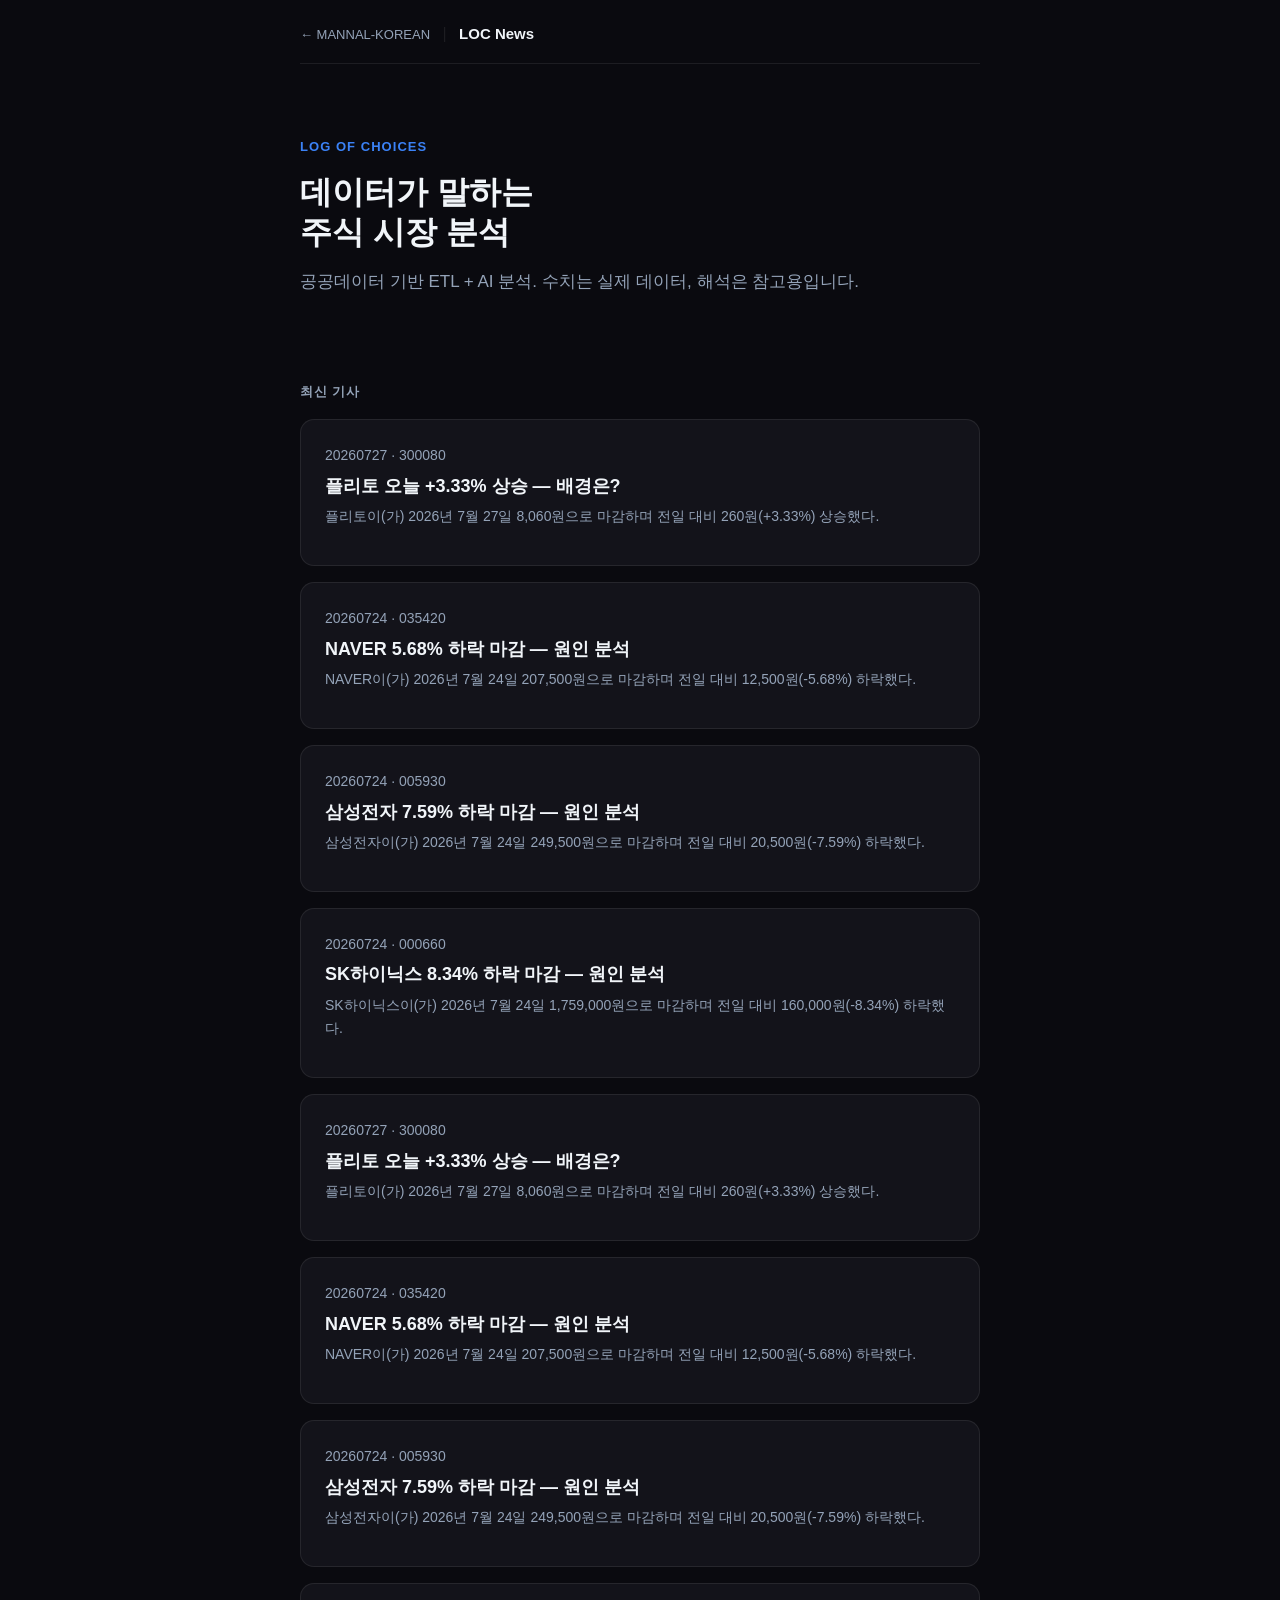
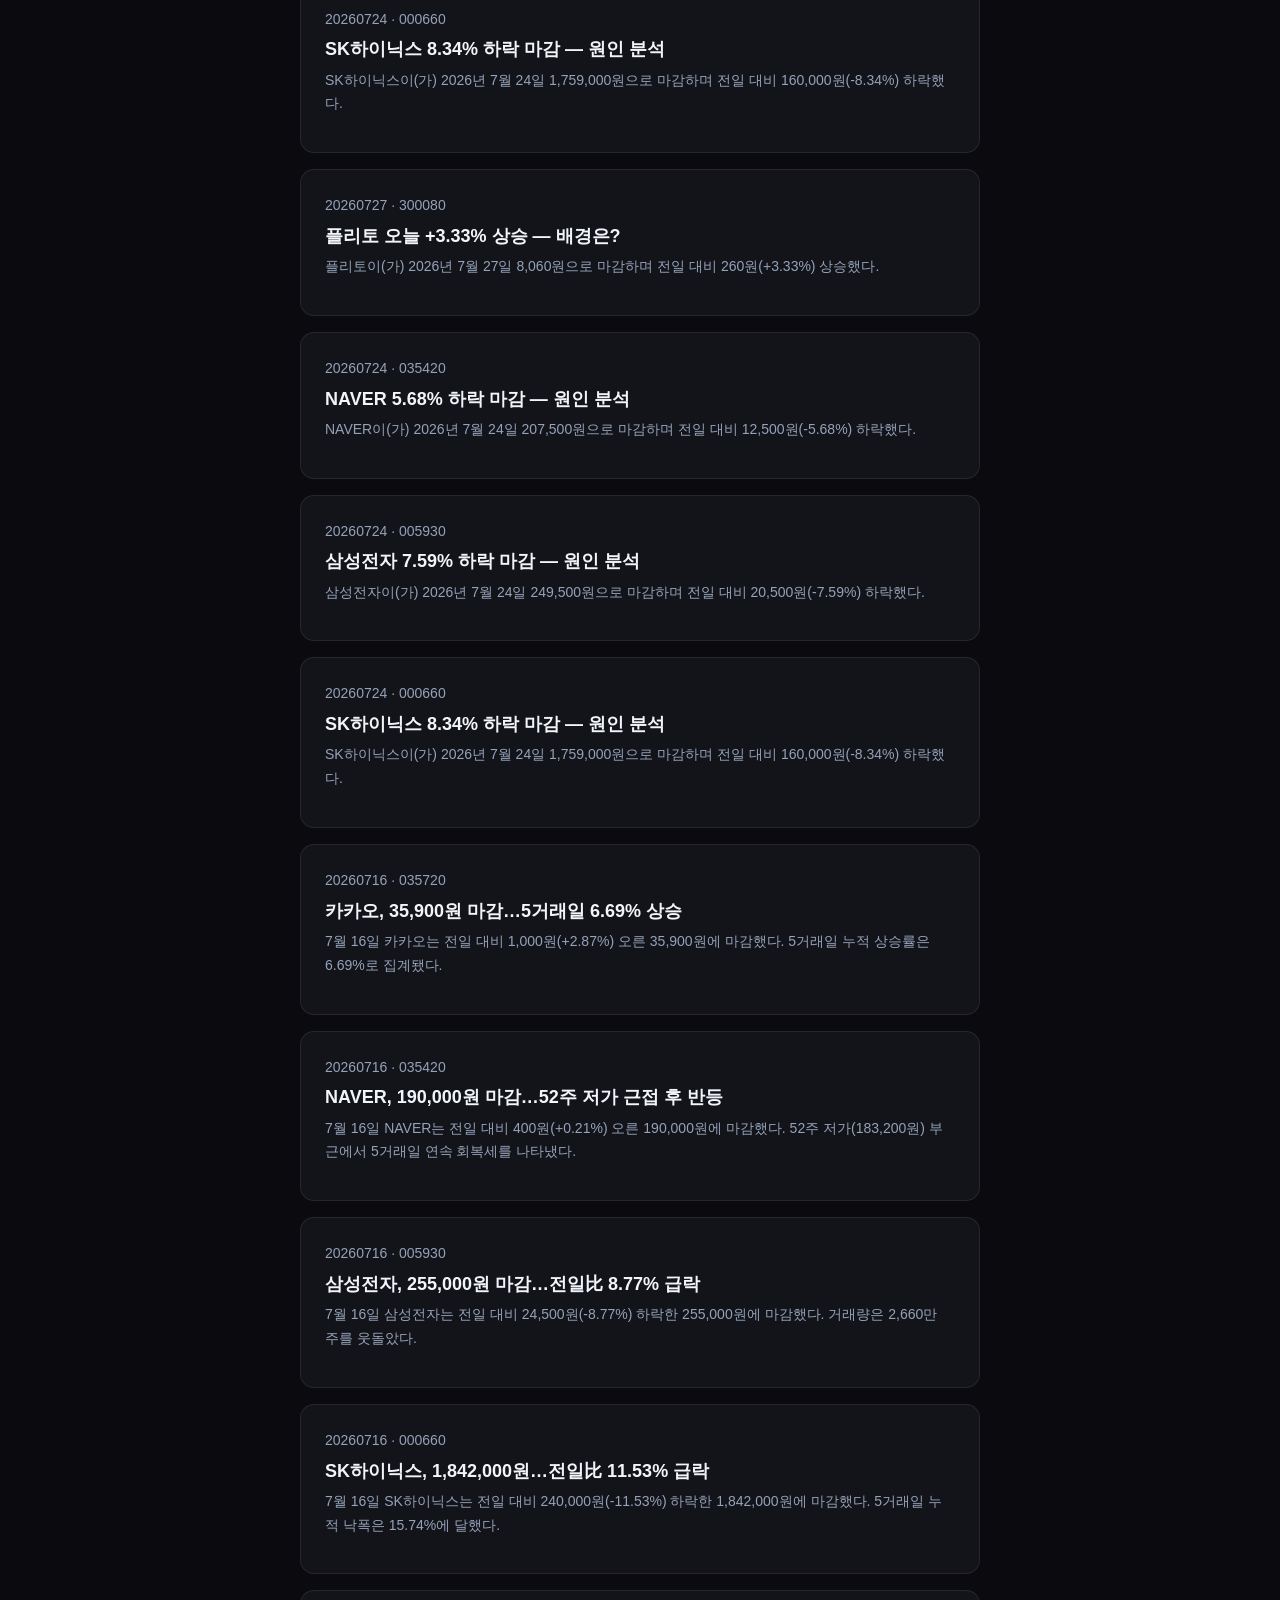
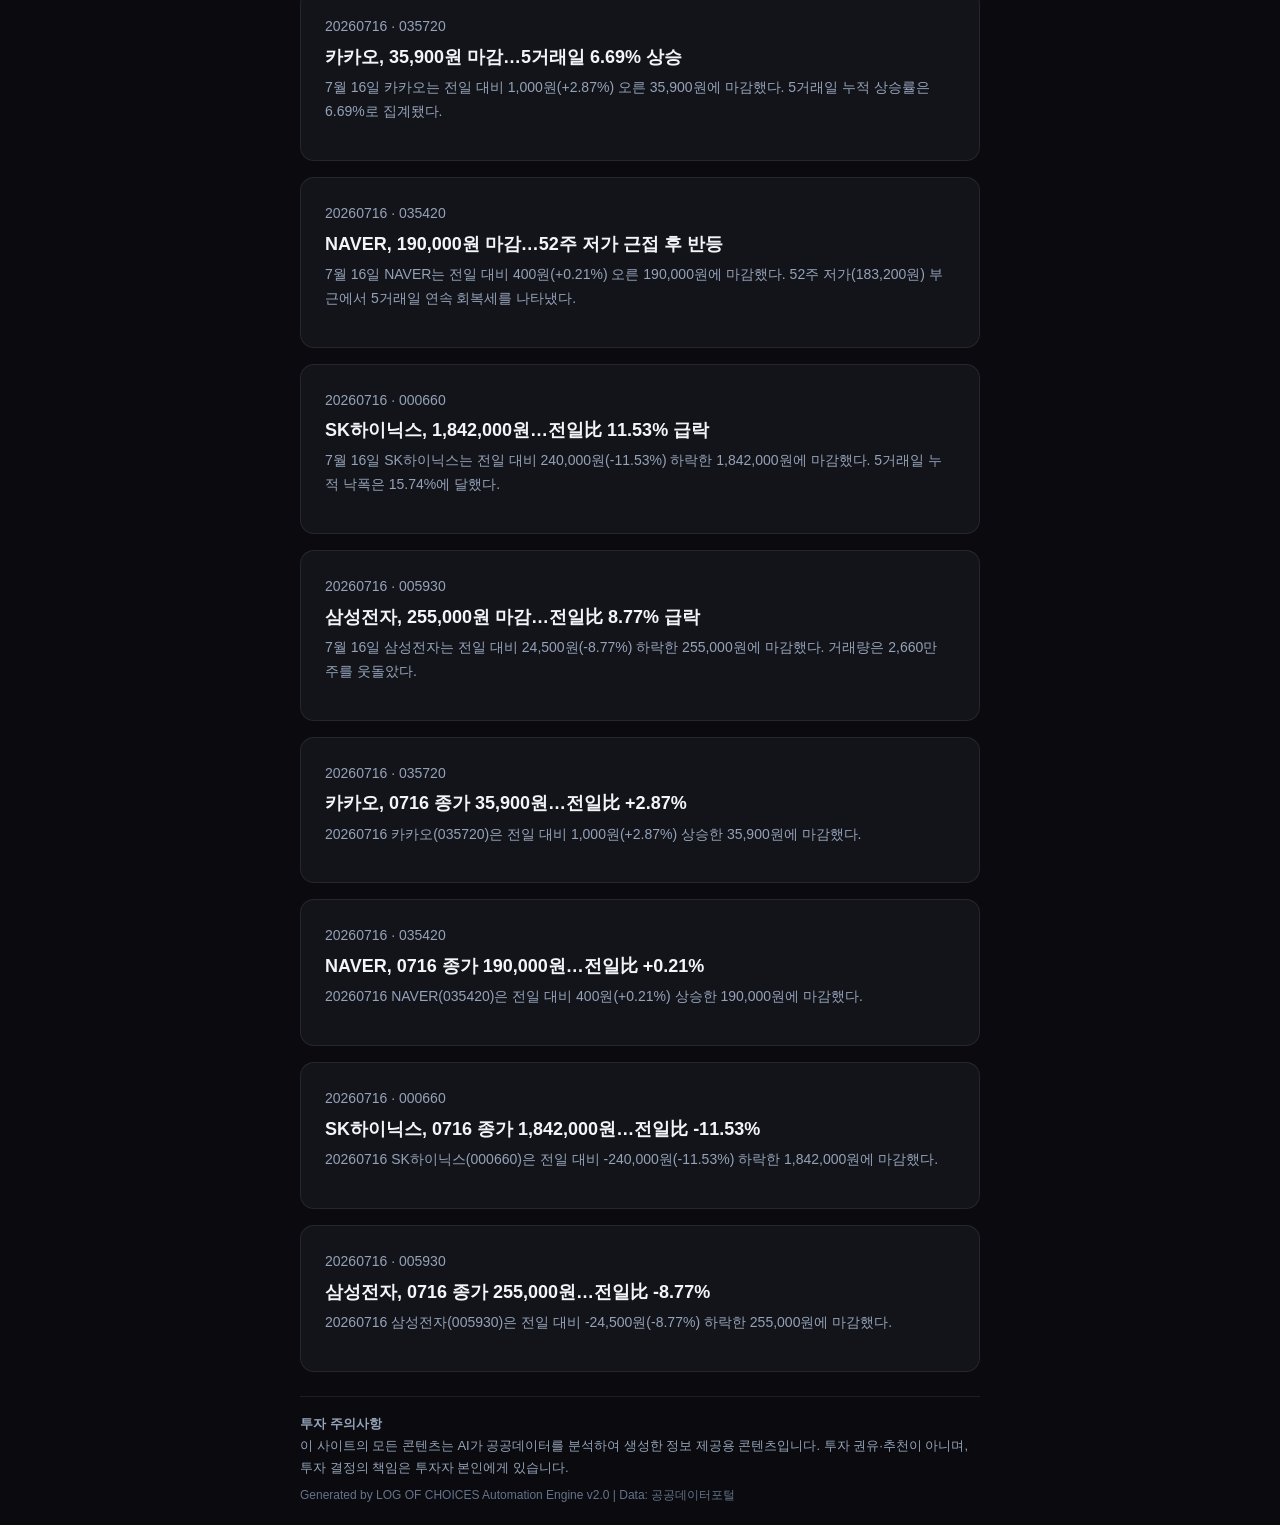
<file: index.html>
<!DOCTYPE html>
<html lang="ko">
<head>
<meta charset="UTF-8">
<meta name="viewport" content="width=device-width, initial-scale=1.0">
<title>LOC News — 데이터 기반 주식 분석</title>
<link rel="stylesheet" href="assets/style.css">
<style>
  .hero { padding: 48px 0 32px; }
  .hero .eyebrow { color: var(--accent); font-size: 13px; font-weight: 700; letter-spacing: .08em; text-transform: uppercase; margin-bottom: 14px; }
  .hero h1 { font-size: 32px; line-height: 1.25; margin-bottom: 16px; }
  .hero p { font-size: 17px; color: var(--sub); max-width: 560px; }
  .section-title { font-size: 13px; font-weight: 700; letter-spacing: .06em; text-transform: uppercase; color: var(--sub); margin: 40px 0 16px; }
</style>
</head>
<body>
<header>
  <a href="https://mannalkorean.com" style="color:var(--sub);font-size:13px;">← MANNAL-KOREAN</a>
  <span style="color:var(--border);margin:0 8px;">|</span>
  <strong style="font-size:15px;">LOC News</strong>
</header>
<div class="hero">
  <div class="eyebrow">LOG OF CHOICES</div>
  <h1>데이터가 말하는<br>주식 시장 분석</h1>
  <p>공공데이터 기반 ETL + AI 분석. 수치는 실제 데이터, 해석은 참고용입니다.</p>
</div>
<div class="section-title">최신 기사</div>
<a class="article-card" href="articles/20260727_300080.html"><div class="sub" style="margin-bottom:6px;">20260727 · 300080</div><h2>플리토 오늘 +3.33% 상승 — 배경은?</h2><p class="sub" style="margin-top:6px;">플리토이(가) 2026년 7월 27일 8,060원으로 마감하며 전일 대비 260원(+3.33%) 상승했다.</p></a>
<a class="article-card" href="articles/20260724_035420.html"><div class="sub" style="margin-bottom:6px;">20260724 · 035420</div><h2>NAVER 5.68% 하락 마감 — 원인 분석</h2><p class="sub" style="margin-top:6px;">NAVER이(가) 2026년 7월 24일 207,500원으로 마감하며 전일 대비 12,500원(-5.68%) 하락했다.</p></a>
<a class="article-card" href="articles/20260724_005930.html"><div class="sub" style="margin-bottom:6px;">20260724 · 005930</div><h2>삼성전자 7.59% 하락 마감 — 원인 분석</h2><p class="sub" style="margin-top:6px;">삼성전자이(가) 2026년 7월 24일 249,500원으로 마감하며 전일 대비 20,500원(-7.59%) 하락했다.</p></a>
<a class="article-card" href="articles/20260724_000660.html"><div class="sub" style="margin-bottom:6px;">20260724 · 000660</div><h2>SK하이닉스 8.34% 하락 마감 — 원인 분석</h2><p class="sub" style="margin-top:6px;">SK하이닉스이(가) 2026년 7월 24일 1,759,000원으로 마감하며 전일 대비 160,000원(-8.34%) 하락했다.</p></a>
<a class="article-card" href="articles/20260727_300080.html"><div class="sub" style="margin-bottom:6px;">20260727 · 300080</div><h2>플리토 오늘 +3.33% 상승 — 배경은?</h2><p class="sub" style="margin-top:6px;">플리토이(가) 2026년 7월 27일 8,060원으로 마감하며 전일 대비 260원(+3.33%) 상승했다.</p></a>
<a class="article-card" href="articles/20260724_035420.html"><div class="sub" style="margin-bottom:6px;">20260724 · 035420</div><h2>NAVER 5.68% 하락 마감 — 원인 분석</h2><p class="sub" style="margin-top:6px;">NAVER이(가) 2026년 7월 24일 207,500원으로 마감하며 전일 대비 12,500원(-5.68%) 하락했다.</p></a>
<a class="article-card" href="articles/20260724_005930.html"><div class="sub" style="margin-bottom:6px;">20260724 · 005930</div><h2>삼성전자 7.59% 하락 마감 — 원인 분석</h2><p class="sub" style="margin-top:6px;">삼성전자이(가) 2026년 7월 24일 249,500원으로 마감하며 전일 대비 20,500원(-7.59%) 하락했다.</p></a>
<a class="article-card" href="articles/20260724_000660.html"><div class="sub" style="margin-bottom:6px;">20260724 · 000660</div><h2>SK하이닉스 8.34% 하락 마감 — 원인 분석</h2><p class="sub" style="margin-top:6px;">SK하이닉스이(가) 2026년 7월 24일 1,759,000원으로 마감하며 전일 대비 160,000원(-8.34%) 하락했다.</p></a>
<a class="article-card" href="articles/20260727_300080.html"><div class="sub" style="margin-bottom:6px;">20260727 · 300080</div><h2>플리토 오늘 +3.33% 상승 — 배경은?</h2><p class="sub" style="margin-top:6px;">플리토이(가) 2026년 7월 27일 8,060원으로 마감하며 전일 대비 260원(+3.33%) 상승했다.</p></a>
<a class="article-card" href="articles/20260724_035420.html"><div class="sub" style="margin-bottom:6px;">20260724 · 035420</div><h2>NAVER 5.68% 하락 마감 — 원인 분석</h2><p class="sub" style="margin-top:6px;">NAVER이(가) 2026년 7월 24일 207,500원으로 마감하며 전일 대비 12,500원(-5.68%) 하락했다.</p></a>
<a class="article-card" href="articles/20260724_005930.html"><div class="sub" style="margin-bottom:6px;">20260724 · 005930</div><h2>삼성전자 7.59% 하락 마감 — 원인 분석</h2><p class="sub" style="margin-top:6px;">삼성전자이(가) 2026년 7월 24일 249,500원으로 마감하며 전일 대비 20,500원(-7.59%) 하락했다.</p></a>
<a class="article-card" href="articles/20260724_000660.html"><div class="sub" style="margin-bottom:6px;">20260724 · 000660</div><h2>SK하이닉스 8.34% 하락 마감 — 원인 분석</h2><p class="sub" style="margin-top:6px;">SK하이닉스이(가) 2026년 7월 24일 1,759,000원으로 마감하며 전일 대비 160,000원(-8.34%) 하락했다.</p></a>
<a class="article-card" href="articles/20260716_035720.html"><div class="sub" style="margin-bottom:6px;">20260716 · 035720</div><h2>카카오, 35,900원 마감…5거래일 6.69% 상승</h2><p class="sub" style="margin-top:6px;">7월 16일 카카오는 전일 대비 1,000원(+2.87%) 오른 35,900원에 마감했다. 5거래일 누적 상승률은 6.69%로 집계됐다.</p></a>
<a class="article-card" href="articles/20260716_035420.html"><div class="sub" style="margin-bottom:6px;">20260716 · 035420</div><h2>NAVER, 190,000원 마감…52주 저가 근접 후 반등</h2><p class="sub" style="margin-top:6px;">7월 16일 NAVER는 전일 대비 400원(+0.21%) 오른 190,000원에 마감했다. 52주 저가(183,200원) 부근에서 5거래일 연속 회복세를 나타냈다.</p></a>
<a class="article-card" href="articles/20260716_005930.html"><div class="sub" style="margin-bottom:6px;">20260716 · 005930</div><h2>삼성전자, 255,000원 마감…전일比 8.77% 급락</h2><p class="sub" style="margin-top:6px;">7월 16일 삼성전자는 전일 대비 24,500원(-8.77%) 하락한 255,000원에 마감했다. 거래량은 2,660만 주를 웃돌았다.</p></a>
<a class="article-card" href="articles/20260716_000660.html"><div class="sub" style="margin-bottom:6px;">20260716 · 000660</div><h2>SK하이닉스, 1,842,000원…전일比 11.53% 급락</h2><p class="sub" style="margin-top:6px;">7월 16일 SK하이닉스는 전일 대비 240,000원(-11.53%) 하락한 1,842,000원에 마감했다. 5거래일 누적 낙폭은 15.74%에 달했다.</p></a>
<a class="article-card" href="articles/20260716_035720.html"><div class="sub" style="margin-bottom:6px;">20260716 · 035720</div><h2>카카오, 35,900원 마감…5거래일 6.69% 상승</h2><p class="sub" style="margin-top:6px;">7월 16일 카카오는 전일 대비 1,000원(+2.87%) 오른 35,900원에 마감했다. 5거래일 누적 상승률은 6.69%로 집계됐다.</p></a>
<a class="article-card" href="articles/20260716_035420.html"><div class="sub" style="margin-bottom:6px;">20260716 · 035420</div><h2>NAVER, 190,000원 마감…52주 저가 근접 후 반등</h2><p class="sub" style="margin-top:6px;">7월 16일 NAVER는 전일 대비 400원(+0.21%) 오른 190,000원에 마감했다. 52주 저가(183,200원) 부근에서 5거래일 연속 회복세를 나타냈다.</p></a>
<a class="article-card" href="articles/20260716_000660.html"><div class="sub" style="margin-bottom:6px;">20260716 · 000660</div><h2>SK하이닉스, 1,842,000원…전일比 11.53% 급락</h2><p class="sub" style="margin-top:6px;">7월 16일 SK하이닉스는 전일 대비 240,000원(-11.53%) 하락한 1,842,000원에 마감했다. 5거래일 누적 낙폭은 15.74%에 달했다.</p></a>
<a class="article-card" href="articles/20260716_005930.html"><div class="sub" style="margin-bottom:6px;">20260716 · 005930</div><h2>삼성전자, 255,000원 마감…전일比 8.77% 급락</h2><p class="sub" style="margin-top:6px;">7월 16일 삼성전자는 전일 대비 24,500원(-8.77%) 하락한 255,000원에 마감했다. 거래량은 2,660만 주를 웃돌았다.</p></a>
<a class="article-card" href="articles/20260716_035720.html"><div class="sub" style="margin-bottom:6px;">20260716 · 035720</div><h2>카카오, 0716 종가 35,900원…전일比 +2.87%</h2><p class="sub" style="margin-top:6px;">20260716 카카오(035720)은 전일 대비 1,000원(+2.87%) 상승한 35,900원에 마감했다.</p></a>
<a class="article-card" href="articles/20260716_035420.html"><div class="sub" style="margin-bottom:6px;">20260716 · 035420</div><h2>NAVER, 0716 종가 190,000원…전일比 +0.21%</h2><p class="sub" style="margin-top:6px;">20260716 NAVER(035420)은 전일 대비 400원(+0.21%) 상승한 190,000원에 마감했다.</p></a>
<a class="article-card" href="articles/20260716_000660.html"><div class="sub" style="margin-bottom:6px;">20260716 · 000660</div><h2>SK하이닉스, 0716 종가 1,842,000원…전일比 -11.53%</h2><p class="sub" style="margin-top:6px;">20260716 SK하이닉스(000660)은 전일 대비 -240,000원(-11.53%) 하락한 1,842,000원에 마감했다.</p></a>
<a class="article-card" href="articles/20260716_005930.html"><div class="sub" style="margin-bottom:6px;">20260716 · 005930</div><h2>삼성전자, 0716 종가 255,000원…전일比 -8.77%</h2><p class="sub" style="margin-top:6px;">20260716 삼성전자(005930)은 전일 대비 -24,500원(-8.77%) 하락한 255,000원에 마감했다.</p></a>

<div class="disclaimer">
  <strong>투자 주의사항</strong><br>
  이 사이트의 모든 콘텐츠는 AI가 공공데이터를 분석하여 생성한 정보 제공용 콘텐츠입니다.
  투자 권유·추천이 아니며, 투자 결정의 책임은 투자자 본인에게 있습니다.
  <div class="ai-notice">Generated by LOG OF CHOICES Automation Engine v2.0 | Data: 공공데이터포털</div>
</div>
</body>
</html>
</file>
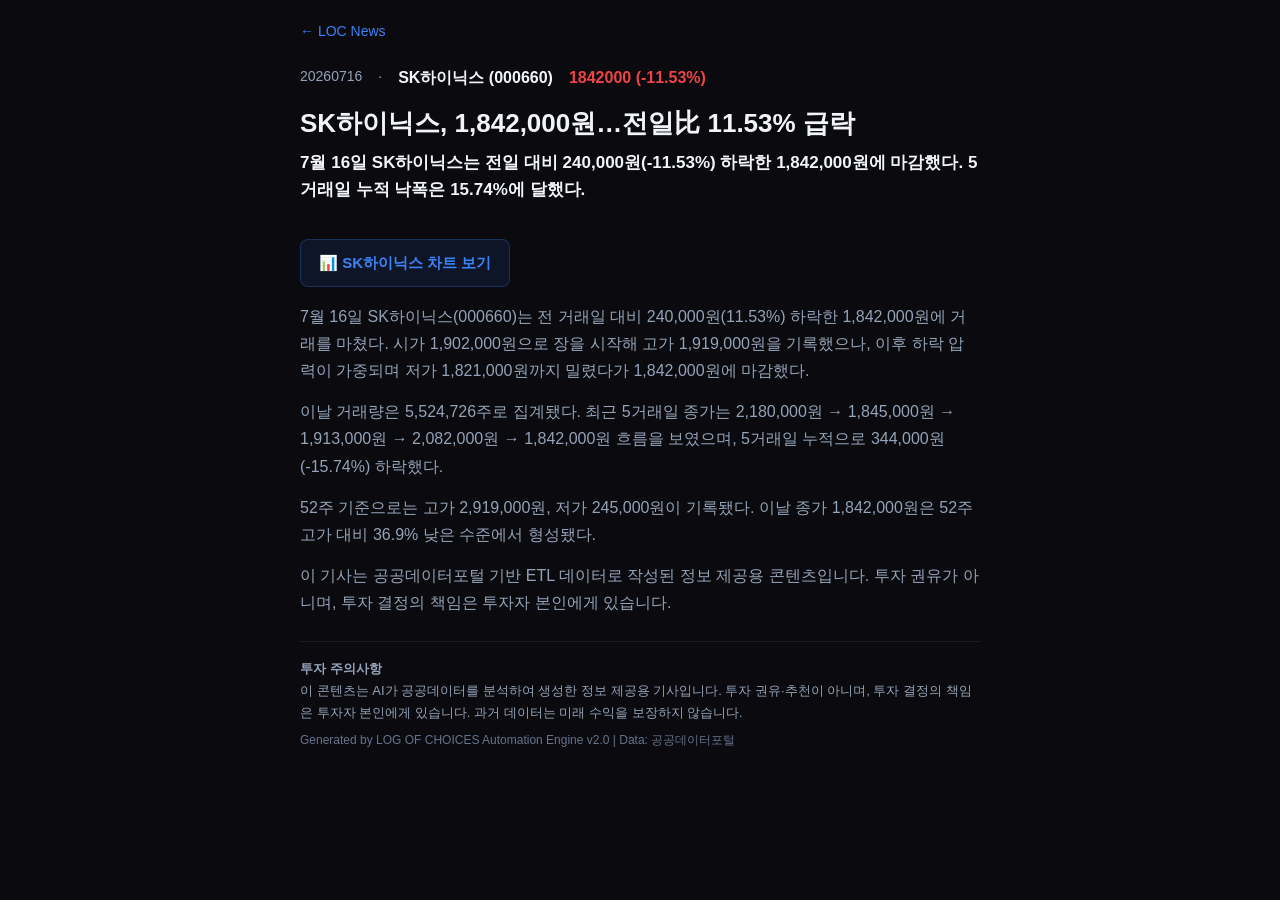
<file: articles/20260716_000660.html>
<!DOCTYPE html>
<html lang="ko">
<head>
<meta charset="UTF-8">
<meta name="viewport" content="width=device-width, initial-scale=1.0">
<title>SK하이닉스, 1,842,000원…전일比 11.53% 급락 — LOC News</title>
<link rel="stylesheet" href="../assets/style.css">
</head>
<body>
<div class="nav"><a href="../index.html">← LOC News</a></div>

<div class="meta-bar">
  <span class="sub">20260716</span>
  <span class="sub">·</span>
  <strong>SK하이닉스 (000660)</strong>
  <span class="down">1842000 (-11.53%)</span>
</div>

<h1>SK하이닉스, 1,842,000원…전일比 11.53% 급락</h1>
<p class="summary">7월 16일 SK하이닉스는 전일 대비 240,000원(-11.53%) 하락한 1,842,000원에 마감했다. 5거래일 누적 낙폭은 15.74%에 달했다.</p>

<a class="chart-link" href="https://mannalkorean.com/chart_viewer_A.html" target="_blank">
  📊 SK하이닉스 차트 보기
</a>

<div class="body-text">
  <p>7월 16일 SK하이닉스(000660)는 전 거래일 대비 240,000원(11.53%) 하락한 1,842,000원에 거래를 마쳤다. 시가 1,902,000원으로 장을 시작해 고가 1,919,000원을 기록했으나, 이후 하락 압력이 가중되며 저가 1,821,000원까지 밀렸다가 1,842,000원에 마감했다.</p>
  <p>이날 거래량은 5,524,726주로 집계됐다. 최근 5거래일 종가는 2,180,000원 → 1,845,000원 → 1,913,000원 → 2,082,000원 → 1,842,000원 흐름을 보였으며, 5거래일 누적으로 344,000원(-15.74%) 하락했다.</p>
  <p>52주 기준으로는 고가 2,919,000원, 저가 245,000원이 기록됐다. 이날 종가 1,842,000원은 52주 고가 대비 36.9% 낮은 수준에서 형성됐다.</p>
  <p>이 기사는 공공데이터포털 기반 ETL 데이터로 작성된 정보 제공용 콘텐츠입니다. 투자 권유가 아니며, 투자 결정의 책임은 투자자 본인에게 있습니다.</p>
</div>

<div class="disclaimer">
  <strong>투자 주의사항</strong><br>
  이 콘텐츠는 AI가 공공데이터를 분석하여 생성한 정보 제공용 기사입니다. 투자 권유·추천이 아니며, 투자 결정의 책임은 투자자 본인에게 있습니다. 과거 데이터는 미래 수익을 보장하지 않습니다.
  <div class="ai-notice">Generated by LOG OF CHOICES Automation Engine v2.0 | Data: 공공데이터포털</div>
</div>
</body>
</html>
</file>
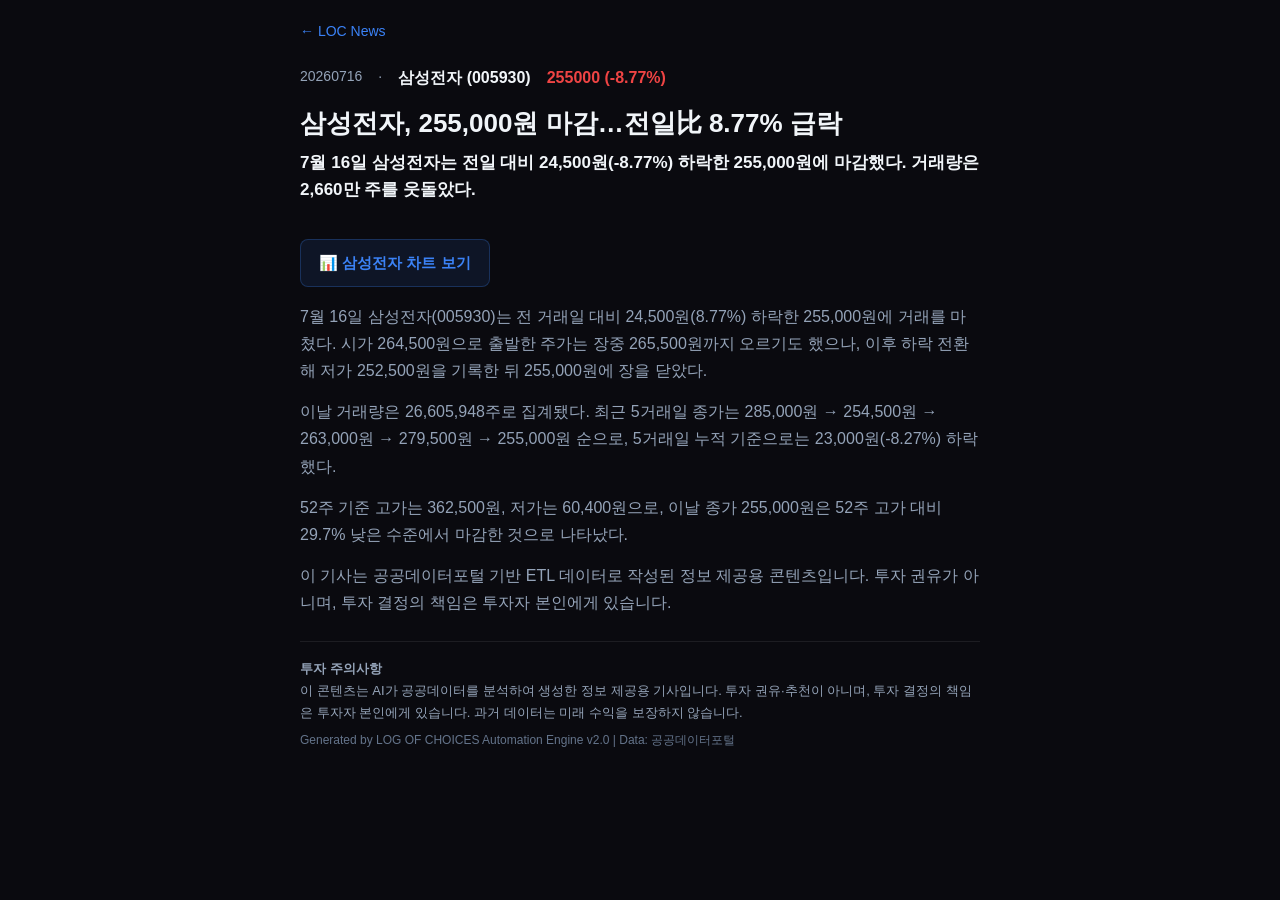
<file: articles/20260716_005930.html>
<!DOCTYPE html>
<html lang="ko">
<head>
<meta charset="UTF-8">
<meta name="viewport" content="width=device-width, initial-scale=1.0">
<title>삼성전자, 255,000원 마감…전일比 8.77% 급락 — LOC News</title>
<link rel="stylesheet" href="../assets/style.css">
</head>
<body>
<div class="nav"><a href="../index.html">← LOC News</a></div>

<div class="meta-bar">
  <span class="sub">20260716</span>
  <span class="sub">·</span>
  <strong>삼성전자 (005930)</strong>
  <span class="down">255000 (-8.77%)</span>
</div>

<h1>삼성전자, 255,000원 마감…전일比 8.77% 급락</h1>
<p class="summary">7월 16일 삼성전자는 전일 대비 24,500원(-8.77%) 하락한 255,000원에 마감했다. 거래량은 2,660만 주를 웃돌았다.</p>

<a class="chart-link" href="https://mannalkorean.com/chart_viewer_A.html" target="_blank">
  📊 삼성전자 차트 보기
</a>

<div class="body-text">
  <p>7월 16일 삼성전자(005930)는 전 거래일 대비 24,500원(8.77%) 하락한 255,000원에 거래를 마쳤다. 시가 264,500원으로 출발한 주가는 장중 265,500원까지 오르기도 했으나, 이후 하락 전환해 저가 252,500원을 기록한 뒤 255,000원에 장을 닫았다.</p>
  <p>이날 거래량은 26,605,948주로 집계됐다. 최근 5거래일 종가는 285,000원 → 254,500원 → 263,000원 → 279,500원 → 255,000원 순으로, 5거래일 누적 기준으로는 23,000원(-8.27%) 하락했다.</p>
  <p>52주 기준 고가는 362,500원, 저가는 60,400원으로, 이날 종가 255,000원은 52주 고가 대비 29.7% 낮은 수준에서 마감한 것으로 나타났다.</p>
  <p>이 기사는 공공데이터포털 기반 ETL 데이터로 작성된 정보 제공용 콘텐츠입니다. 투자 권유가 아니며, 투자 결정의 책임은 투자자 본인에게 있습니다.</p>
</div>

<div class="disclaimer">
  <strong>투자 주의사항</strong><br>
  이 콘텐츠는 AI가 공공데이터를 분석하여 생성한 정보 제공용 기사입니다. 투자 권유·추천이 아니며, 투자 결정의 책임은 투자자 본인에게 있습니다. 과거 데이터는 미래 수익을 보장하지 않습니다.
  <div class="ai-notice">Generated by LOG OF CHOICES Automation Engine v2.0 | Data: 공공데이터포털</div>
</div>
</body>
</html>
</file>
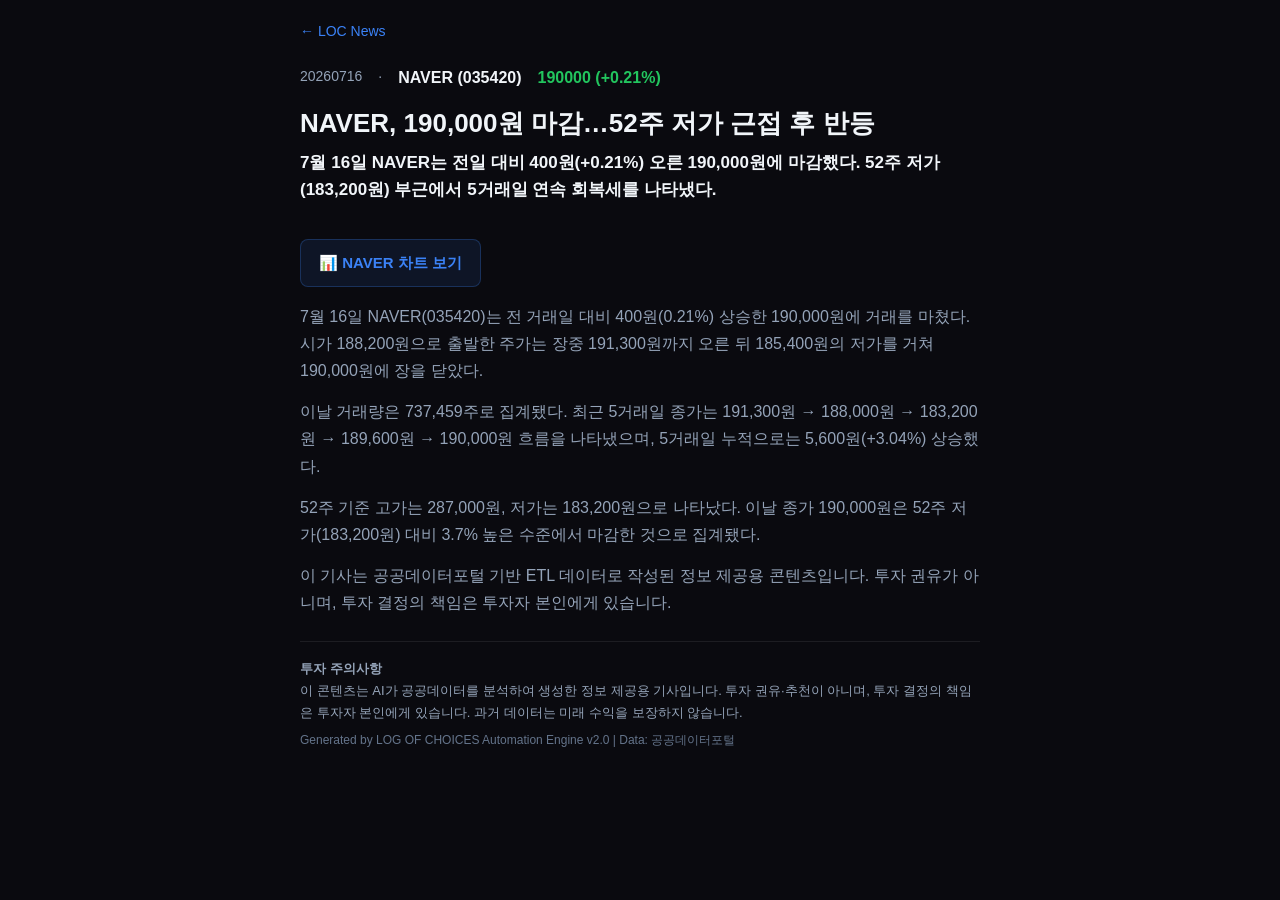
<file: articles/20260716_035420.html>
<!DOCTYPE html>
<html lang="ko">
<head>
<meta charset="UTF-8">
<meta name="viewport" content="width=device-width, initial-scale=1.0">
<title>NAVER, 190,000원 마감…52주 저가 근접 후 반등 — LOC News</title>
<link rel="stylesheet" href="../assets/style.css">
</head>
<body>
<div class="nav"><a href="../index.html">← LOC News</a></div>

<div class="meta-bar">
  <span class="sub">20260716</span>
  <span class="sub">·</span>
  <strong>NAVER (035420)</strong>
  <span class="up">190000 (+0.21%)</span>
</div>

<h1>NAVER, 190,000원 마감…52주 저가 근접 후 반등</h1>
<p class="summary">7월 16일 NAVER는 전일 대비 400원(+0.21%) 오른 190,000원에 마감했다. 52주 저가(183,200원) 부근에서 5거래일 연속 회복세를 나타냈다.</p>

<a class="chart-link" href="https://mannalkorean.com/chart_viewer_A.html" target="_blank">
  📊 NAVER 차트 보기
</a>

<div class="body-text">
  <p>7월 16일 NAVER(035420)는 전 거래일 대비 400원(0.21%) 상승한 190,000원에 거래를 마쳤다. 시가 188,200원으로 출발한 주가는 장중 191,300원까지 오른 뒤 185,400원의 저가를 거쳐 190,000원에 장을 닫았다.</p>
  <p>이날 거래량은 737,459주로 집계됐다. 최근 5거래일 종가는 191,300원 → 188,000원 → 183,200원 → 189,600원 → 190,000원 흐름을 나타냈으며, 5거래일 누적으로는 5,600원(+3.04%) 상승했다.</p>
  <p>52주 기준 고가는 287,000원, 저가는 183,200원으로 나타났다. 이날 종가 190,000원은 52주 저가(183,200원) 대비 3.7% 높은 수준에서 마감한 것으로 집계됐다.</p>
  <p>이 기사는 공공데이터포털 기반 ETL 데이터로 작성된 정보 제공용 콘텐츠입니다. 투자 권유가 아니며, 투자 결정의 책임은 투자자 본인에게 있습니다.</p>
</div>

<div class="disclaimer">
  <strong>투자 주의사항</strong><br>
  이 콘텐츠는 AI가 공공데이터를 분석하여 생성한 정보 제공용 기사입니다. 투자 권유·추천이 아니며, 투자 결정의 책임은 투자자 본인에게 있습니다. 과거 데이터는 미래 수익을 보장하지 않습니다.
  <div class="ai-notice">Generated by LOG OF CHOICES Automation Engine v2.0 | Data: 공공데이터포털</div>
</div>
</body>
</html>
</file>
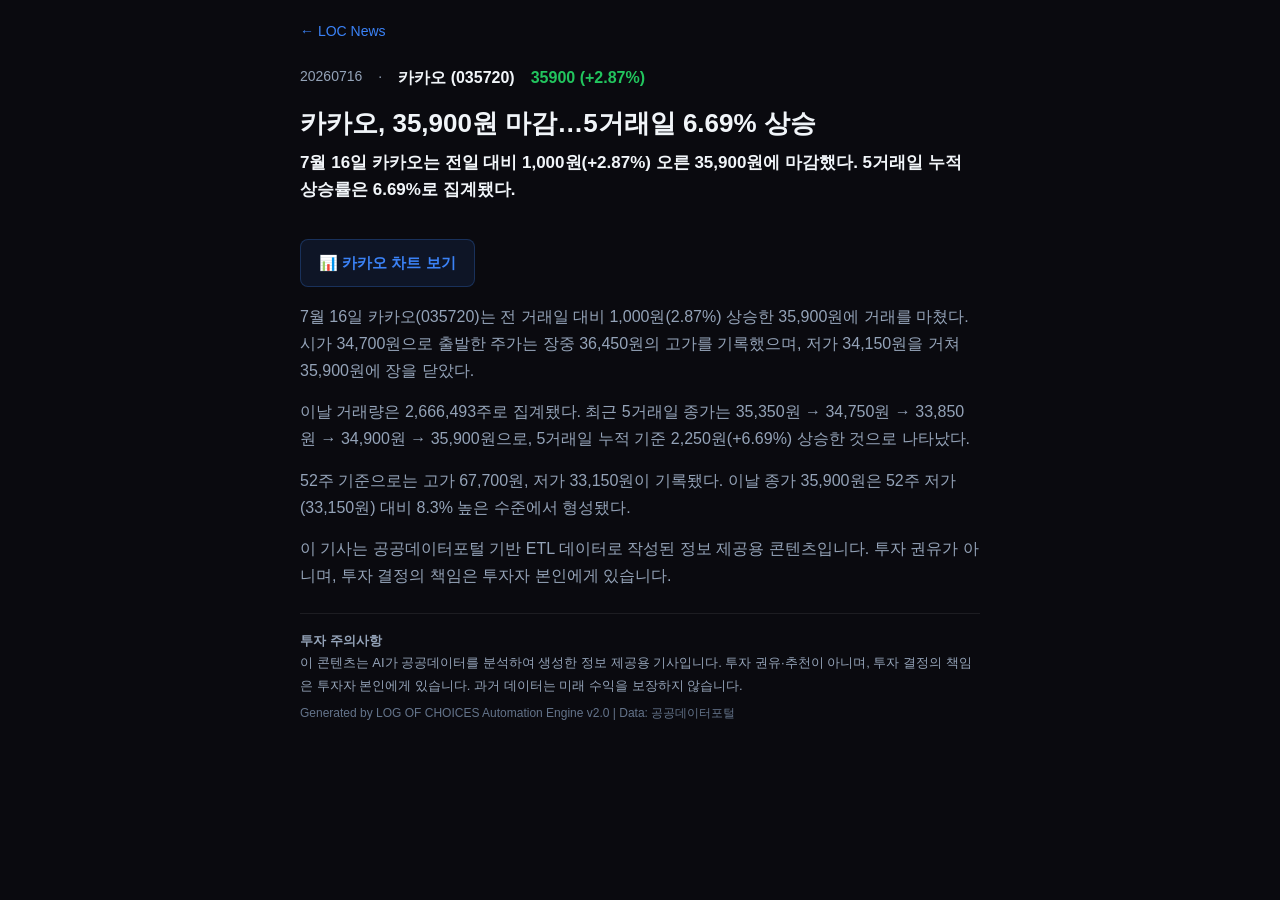
<file: articles/20260716_035720.html>
<!DOCTYPE html>
<html lang="ko">
<head>
<meta charset="UTF-8">
<meta name="viewport" content="width=device-width, initial-scale=1.0">
<title>카카오, 35,900원 마감…5거래일 6.69% 상승 — LOC News</title>
<link rel="stylesheet" href="../assets/style.css">
</head>
<body>
<div class="nav"><a href="../index.html">← LOC News</a></div>

<div class="meta-bar">
  <span class="sub">20260716</span>
  <span class="sub">·</span>
  <strong>카카오 (035720)</strong>
  <span class="up">35900 (+2.87%)</span>
</div>

<h1>카카오, 35,900원 마감…5거래일 6.69% 상승</h1>
<p class="summary">7월 16일 카카오는 전일 대비 1,000원(+2.87%) 오른 35,900원에 마감했다. 5거래일 누적 상승률은 6.69%로 집계됐다.</p>

<a class="chart-link" href="https://mannalkorean.com/chart_viewer_A.html" target="_blank">
  📊 카카오 차트 보기
</a>

<div class="body-text">
  <p>7월 16일 카카오(035720)는 전 거래일 대비 1,000원(2.87%) 상승한 35,900원에 거래를 마쳤다. 시가 34,700원으로 출발한 주가는 장중 36,450원의 고가를 기록했으며, 저가 34,150원을 거쳐 35,900원에 장을 닫았다.</p>
  <p>이날 거래량은 2,666,493주로 집계됐다. 최근 5거래일 종가는 35,350원 → 34,750원 → 33,850원 → 34,900원 → 35,900원으로, 5거래일 누적 기준 2,250원(+6.69%) 상승한 것으로 나타났다.</p>
  <p>52주 기준으로는 고가 67,700원, 저가 33,150원이 기록됐다. 이날 종가 35,900원은 52주 저가(33,150원) 대비 8.3% 높은 수준에서 형성됐다.</p>
  <p>이 기사는 공공데이터포털 기반 ETL 데이터로 작성된 정보 제공용 콘텐츠입니다. 투자 권유가 아니며, 투자 결정의 책임은 투자자 본인에게 있습니다.</p>
</div>

<div class="disclaimer">
  <strong>투자 주의사항</strong><br>
  이 콘텐츠는 AI가 공공데이터를 분석하여 생성한 정보 제공용 기사입니다. 투자 권유·추천이 아니며, 투자 결정의 책임은 투자자 본인에게 있습니다. 과거 데이터는 미래 수익을 보장하지 않습니다.
  <div class="ai-notice">Generated by LOG OF CHOICES Automation Engine v2.0 | Data: 공공데이터포털</div>
</div>
</body>
</html>
</file>
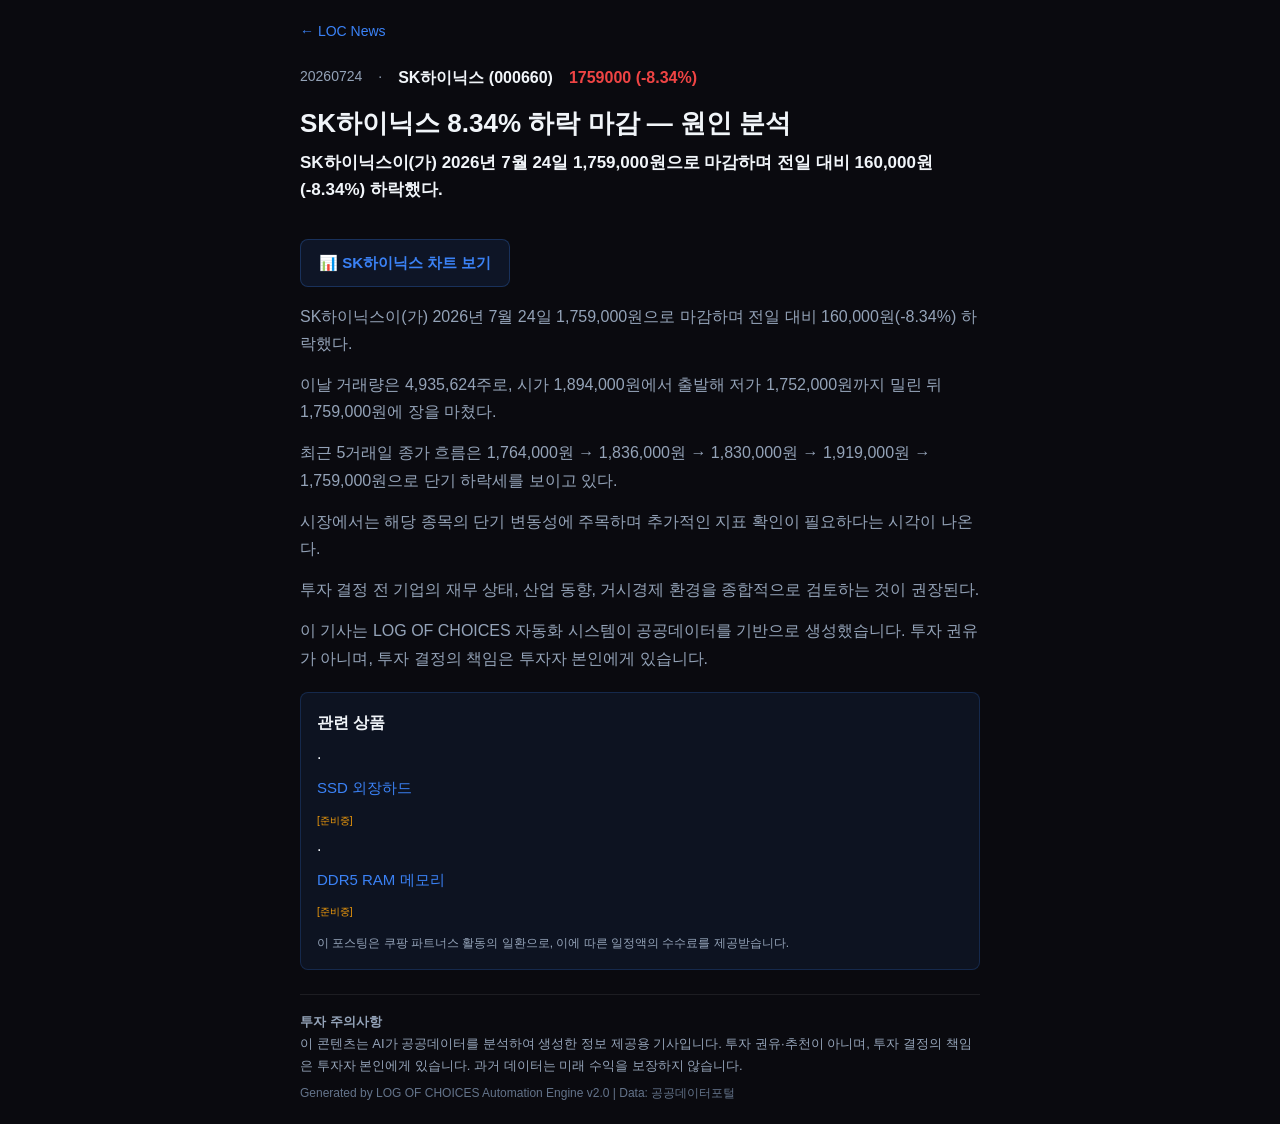
<file: articles/20260724_000660.html>
<!DOCTYPE html>
    <html lang="ko">
    <head>
    <meta charset="UTF-8">
    <meta name="viewport" content="width=device-width, initial-scale=1.0">
    <title>SK하이닉스 8.34% 하락 마감 — 원인 분석 — LOC News</title>
    <link rel="stylesheet" href="../assets/style.css">
    </head>
    <body>
    <div class="nav"><a href="../index.html">← LOC News</a></div>

    <div class="meta-bar">
      <span class="sub">20260724</span>
      <span class="sub">·</span>
      <strong>SK하이닉스 (000660)</strong>
      <span class="down">1759000 (-8.34%)</span>
    </div>

    <h1>SK하이닉스 8.34% 하락 마감 — 원인 분석</h1>
    <p class="summary">SK하이닉스이(가) 2026년 7월 24일 1,759,000원으로 마감하며 전일 대비 160,000원(-8.34%) 하락했다.</p>

    <a class="chart-link" href="https://mannalkorean.com/chart_viewer_A.html" target="_blank">
      📊 SK하이닉스 차트 보기
    </a>

    <div class="body-text">
      <p>SK하이닉스이(가) 2026년 7월 24일 1,759,000원으로 마감하며 전일 대비 160,000원(-8.34%) 하락했다.</p>
      <p>이날 거래량은 4,935,624주로, 시가 1,894,000원에서 출발해 저가 1,752,000원까지 밀린 뒤 1,759,000원에 장을 마쳤다.</p>
      <p>최근 5거래일 종가 흐름은 1,764,000원 → 1,836,000원 → 1,830,000원 → 1,919,000원 → 1,759,000원으로 단기 하락세를 보이고 있다.</p>
      <p>시장에서는 해당 종목의 단기 변동성에 주목하며 추가적인 지표 확인이 필요하다는 시각이 나온다.</p>
      <p>투자 결정 전 기업의 재무 상태, 산업 동향, 거시경제 환경을 종합적으로 검토하는 것이 권장된다.</p>
      <p>이 기사는 LOG OF CHOICES 자동화 시스템이 공공데이터를 기반으로 생성했습니다. 투자 권유가 아니며, 투자 결정의 책임은 투자자 본인에게 있습니다.</p>
    </div>

    <div class="product-box">
      <strong>관련 상품</strong>
<div style="margin:4px 0;">· <a href="https://www.coupang.com/np/search?q=외장SSD" target="_blank" rel="nofollow">SSD 외장하드</a> <span style="font-size:10px;color:#f59e0b;">[준비중]</span></div>
<div style="margin:4px 0;">· <a href="https://www.coupang.com/np/search?q=DDR5램" target="_blank" rel="nofollow">DDR5 RAM 메모리</a> <span style="font-size:10px;color:#f59e0b;">[준비중]</span></div>
      <div class="disclosure">이 포스팅은 쿠팡 파트너스 활동의 일환으로, 이에 따른 일정액의 수수료를 제공받습니다.</div>
    </div>
    <div class="disclaimer">
      <strong>투자 주의사항</strong><br>
      이 콘텐츠는 AI가 공공데이터를 분석하여 생성한 정보 제공용 기사입니다. 투자 권유·추천이 아니며, 투자 결정의 책임은 투자자 본인에게 있습니다. 과거 데이터는 미래 수익을 보장하지 않습니다.
      <div class="ai-notice">Generated by LOG OF CHOICES Automation Engine v2.0 | Data: 공공데이터포털</div>
    </div>
    </body>
    </html>
</file>
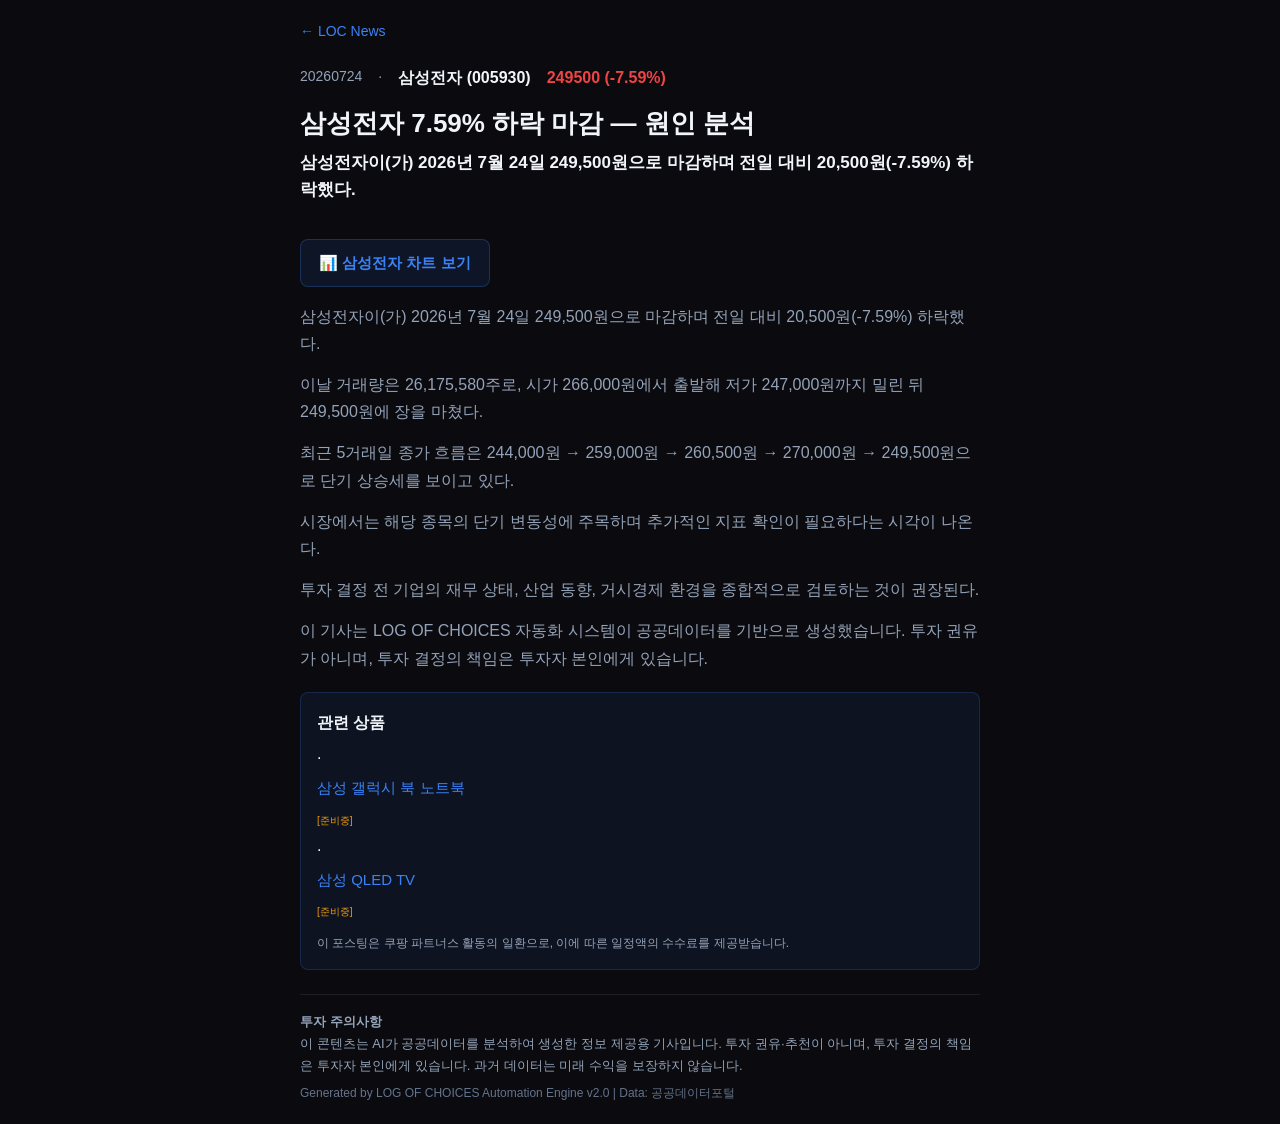
<file: articles/20260724_005930.html>
<!DOCTYPE html>
    <html lang="ko">
    <head>
    <meta charset="UTF-8">
    <meta name="viewport" content="width=device-width, initial-scale=1.0">
    <title>삼성전자 7.59% 하락 마감 — 원인 분석 — LOC News</title>
    <link rel="stylesheet" href="../assets/style.css">
    </head>
    <body>
    <div class="nav"><a href="../index.html">← LOC News</a></div>

    <div class="meta-bar">
      <span class="sub">20260724</span>
      <span class="sub">·</span>
      <strong>삼성전자 (005930)</strong>
      <span class="down">249500 (-7.59%)</span>
    </div>

    <h1>삼성전자 7.59% 하락 마감 — 원인 분석</h1>
    <p class="summary">삼성전자이(가) 2026년 7월 24일 249,500원으로 마감하며 전일 대비 20,500원(-7.59%) 하락했다.</p>

    <a class="chart-link" href="https://mannalkorean.com/chart_viewer_A.html" target="_blank">
      📊 삼성전자 차트 보기
    </a>

    <div class="body-text">
      <p>삼성전자이(가) 2026년 7월 24일 249,500원으로 마감하며 전일 대비 20,500원(-7.59%) 하락했다.</p>
      <p>이날 거래량은 26,175,580주로, 시가 266,000원에서 출발해 저가 247,000원까지 밀린 뒤 249,500원에 장을 마쳤다.</p>
      <p>최근 5거래일 종가 흐름은 244,000원 → 259,000원 → 260,500원 → 270,000원 → 249,500원으로 단기 상승세를 보이고 있다.</p>
      <p>시장에서는 해당 종목의 단기 변동성에 주목하며 추가적인 지표 확인이 필요하다는 시각이 나온다.</p>
      <p>투자 결정 전 기업의 재무 상태, 산업 동향, 거시경제 환경을 종합적으로 검토하는 것이 권장된다.</p>
      <p>이 기사는 LOG OF CHOICES 자동화 시스템이 공공데이터를 기반으로 생성했습니다. 투자 권유가 아니며, 투자 결정의 책임은 투자자 본인에게 있습니다.</p>
    </div>

    <div class="product-box">
      <strong>관련 상품</strong>
<div style="margin:4px 0;">· <a href="https://www.coupang.com/np/search?q=갤럭시북" target="_blank" rel="nofollow">삼성 갤럭시 북 노트북</a> <span style="font-size:10px;color:#f59e0b;">[준비중]</span></div>
<div style="margin:4px 0;">· <a href="https://www.coupang.com/np/search?q=삼성QLEDTV" target="_blank" rel="nofollow">삼성 QLED TV</a> <span style="font-size:10px;color:#f59e0b;">[준비중]</span></div>
      <div class="disclosure">이 포스팅은 쿠팡 파트너스 활동의 일환으로, 이에 따른 일정액의 수수료를 제공받습니다.</div>
    </div>
    <div class="disclaimer">
      <strong>투자 주의사항</strong><br>
      이 콘텐츠는 AI가 공공데이터를 분석하여 생성한 정보 제공용 기사입니다. 투자 권유·추천이 아니며, 투자 결정의 책임은 투자자 본인에게 있습니다. 과거 데이터는 미래 수익을 보장하지 않습니다.
      <div class="ai-notice">Generated by LOG OF CHOICES Automation Engine v2.0 | Data: 공공데이터포털</div>
    </div>
    </body>
    </html>
</file>
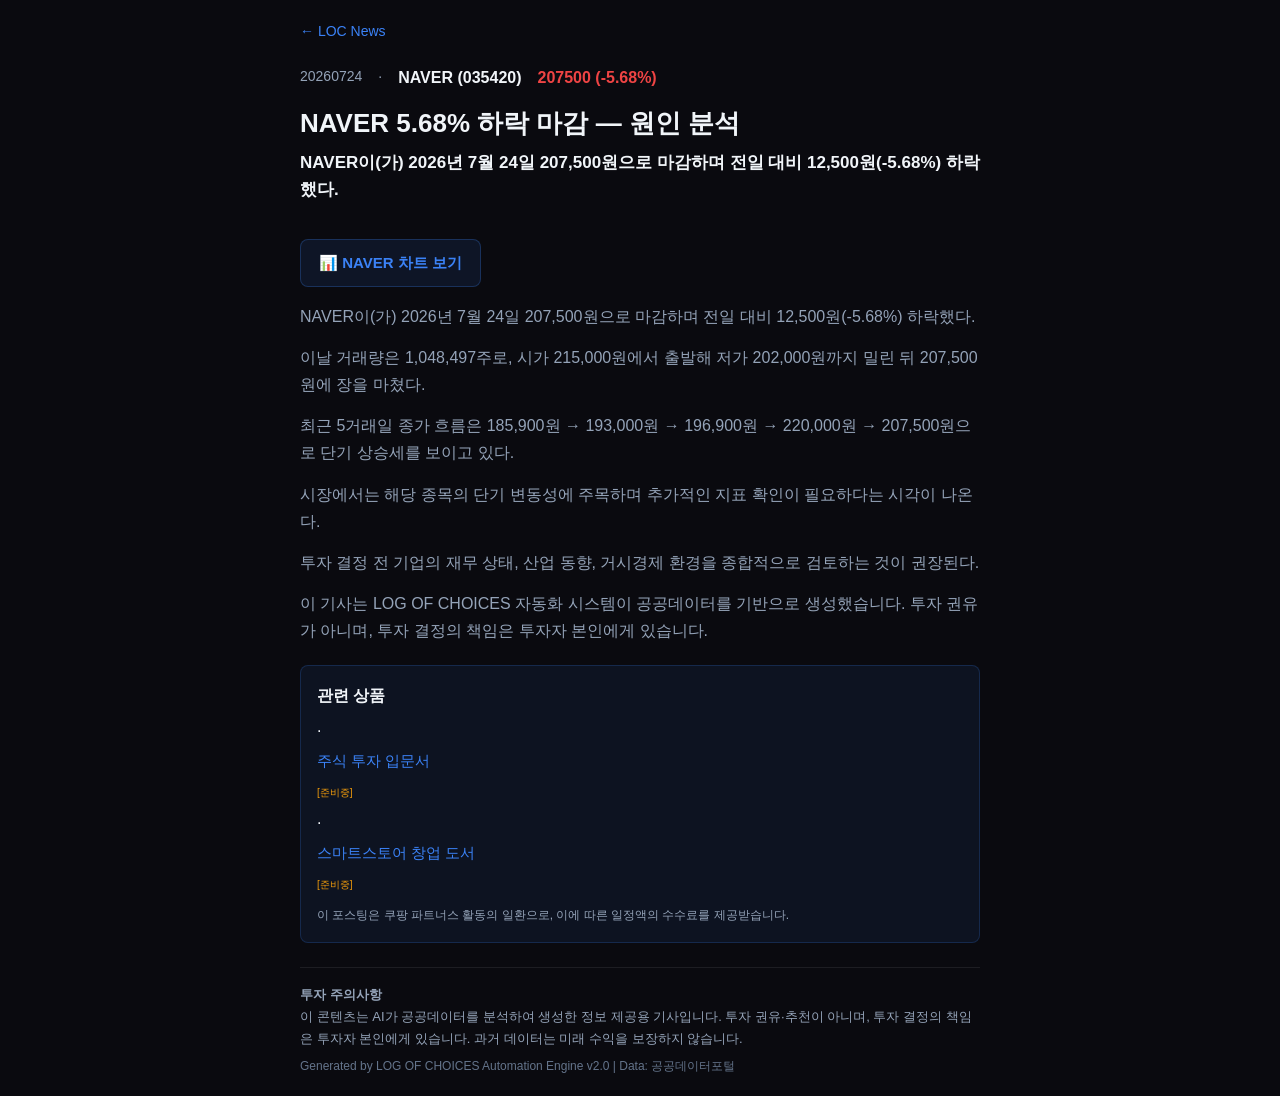
<file: articles/20260724_035420.html>
<!DOCTYPE html>
    <html lang="ko">
    <head>
    <meta charset="UTF-8">
    <meta name="viewport" content="width=device-width, initial-scale=1.0">
    <title>NAVER 5.68% 하락 마감 — 원인 분석 — LOC News</title>
    <link rel="stylesheet" href="../assets/style.css">
    </head>
    <body>
    <div class="nav"><a href="../index.html">← LOC News</a></div>

    <div class="meta-bar">
      <span class="sub">20260724</span>
      <span class="sub">·</span>
      <strong>NAVER (035420)</strong>
      <span class="down">207500 (-5.68%)</span>
    </div>

    <h1>NAVER 5.68% 하락 마감 — 원인 분석</h1>
    <p class="summary">NAVER이(가) 2026년 7월 24일 207,500원으로 마감하며 전일 대비 12,500원(-5.68%) 하락했다.</p>

    <a class="chart-link" href="https://mannalkorean.com/chart_viewer_A.html" target="_blank">
      📊 NAVER 차트 보기
    </a>

    <div class="body-text">
      <p>NAVER이(가) 2026년 7월 24일 207,500원으로 마감하며 전일 대비 12,500원(-5.68%) 하락했다.</p>
      <p>이날 거래량은 1,048,497주로, 시가 215,000원에서 출발해 저가 202,000원까지 밀린 뒤 207,500원에 장을 마쳤다.</p>
      <p>최근 5거래일 종가 흐름은 185,900원 → 193,000원 → 196,900원 → 220,000원 → 207,500원으로 단기 상승세를 보이고 있다.</p>
      <p>시장에서는 해당 종목의 단기 변동성에 주목하며 추가적인 지표 확인이 필요하다는 시각이 나온다.</p>
      <p>투자 결정 전 기업의 재무 상태, 산업 동향, 거시경제 환경을 종합적으로 검토하는 것이 권장된다.</p>
      <p>이 기사는 LOG OF CHOICES 자동화 시스템이 공공데이터를 기반으로 생성했습니다. 투자 권유가 아니며, 투자 결정의 책임은 투자자 본인에게 있습니다.</p>
    </div>

    <div class="product-box">
      <strong>관련 상품</strong>
<div style="margin:4px 0;">· <a href="https://www.coupang.com/np/search?q=주식투자책" target="_blank" rel="nofollow">주식 투자 입문서</a> <span style="font-size:10px;color:#f59e0b;">[준비중]</span></div>
<div style="margin:4px 0;">· <a href="https://www.coupang.com/np/search?q=스마트스토어" target="_blank" rel="nofollow">스마트스토어 창업 도서</a> <span style="font-size:10px;color:#f59e0b;">[준비중]</span></div>
      <div class="disclosure">이 포스팅은 쿠팡 파트너스 활동의 일환으로, 이에 따른 일정액의 수수료를 제공받습니다.</div>
    </div>
    <div class="disclaimer">
      <strong>투자 주의사항</strong><br>
      이 콘텐츠는 AI가 공공데이터를 분석하여 생성한 정보 제공용 기사입니다. 투자 권유·추천이 아니며, 투자 결정의 책임은 투자자 본인에게 있습니다. 과거 데이터는 미래 수익을 보장하지 않습니다.
      <div class="ai-notice">Generated by LOG OF CHOICES Automation Engine v2.0 | Data: 공공데이터포털</div>
    </div>
    </body>
    </html>
</file>
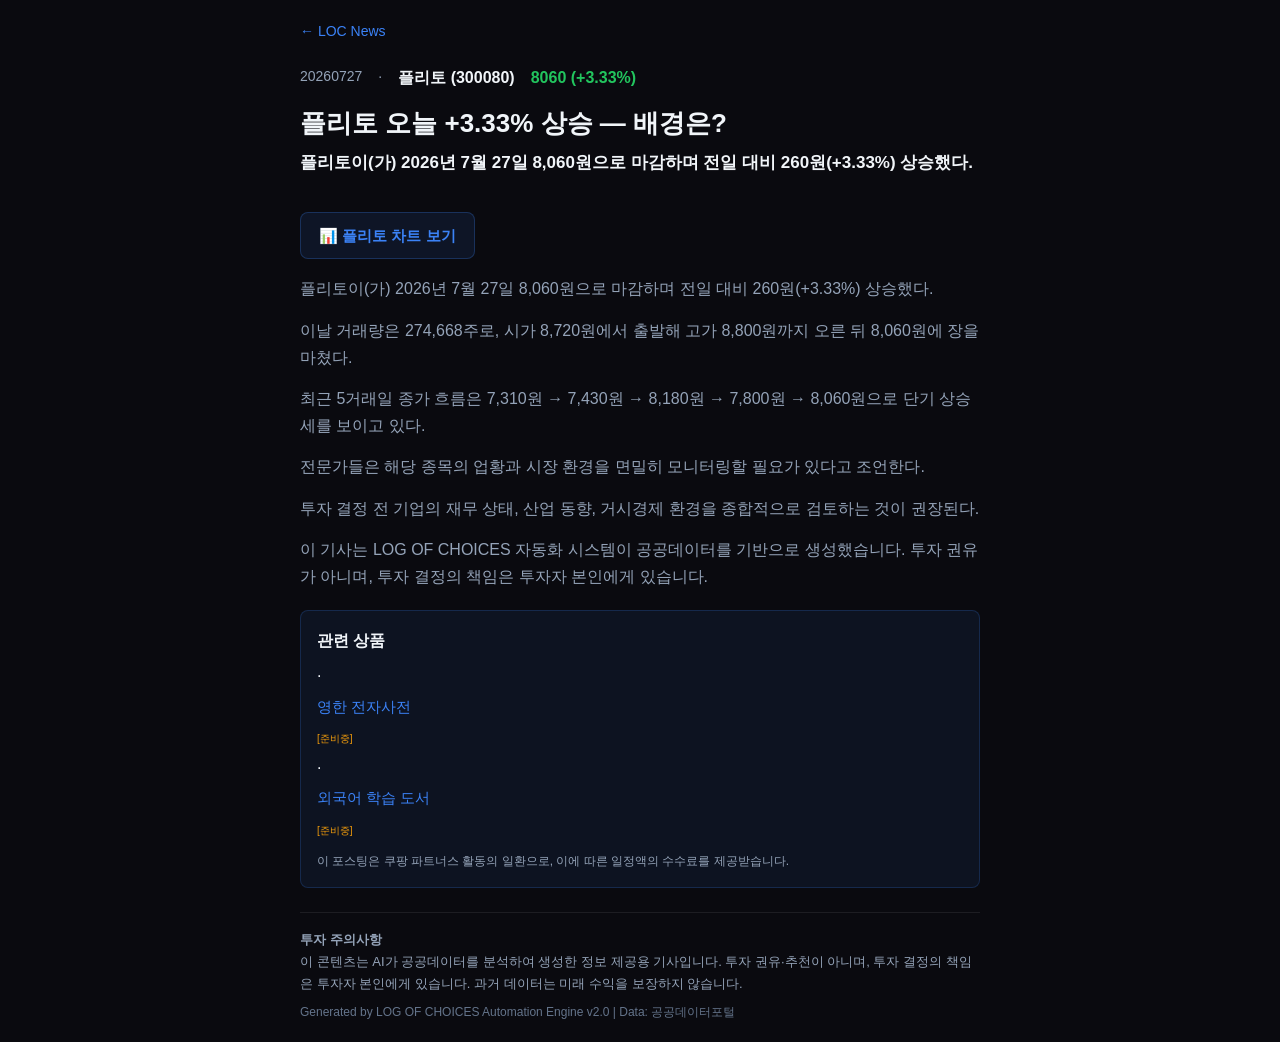
<file: articles/20260727_300080.html>
<!DOCTYPE html>
    <html lang="ko">
    <head>
    <meta charset="UTF-8">
    <meta name="viewport" content="width=device-width, initial-scale=1.0">
    <title>플리토 오늘 +3.33% 상승 — 배경은? — LOC News</title>
    <link rel="stylesheet" href="../assets/style.css">
    </head>
    <body>
    <div class="nav"><a href="../index.html">← LOC News</a></div>

    <div class="meta-bar">
      <span class="sub">20260727</span>
      <span class="sub">·</span>
      <strong>플리토 (300080)</strong>
      <span class="up">8060 (+3.33%)</span>
    </div>

    <h1>플리토 오늘 +3.33% 상승 — 배경은?</h1>
    <p class="summary">플리토이(가) 2026년 7월 27일 8,060원으로 마감하며 전일 대비 260원(+3.33%) 상승했다.</p>

    <a class="chart-link" href="https://mannalkorean.com/chart_viewer_A.html" target="_blank">
      📊 플리토 차트 보기
    </a>

    <div class="body-text">
      <p>플리토이(가) 2026년 7월 27일 8,060원으로 마감하며 전일 대비 260원(+3.33%) 상승했다.</p>
      <p>이날 거래량은 274,668주로, 시가 8,720원에서 출발해 고가 8,800원까지 오른 뒤 8,060원에 장을 마쳤다.</p>
      <p>최근 5거래일 종가 흐름은 7,310원 → 7,430원 → 8,180원 → 7,800원 → 8,060원으로 단기 상승세를 보이고 있다.</p>
      <p>전문가들은 해당 종목의 업황과 시장 환경을 면밀히 모니터링할 필요가 있다고 조언한다.</p>
      <p>투자 결정 전 기업의 재무 상태, 산업 동향, 거시경제 환경을 종합적으로 검토하는 것이 권장된다.</p>
      <p>이 기사는 LOG OF CHOICES 자동화 시스템이 공공데이터를 기반으로 생성했습니다. 투자 권유가 아니며, 투자 결정의 책임은 투자자 본인에게 있습니다.</p>
    </div>

    <div class="product-box">
      <strong>관련 상품</strong>
<div style="margin:4px 0;">· <a href="https://www.coupang.com/np/search?q=전자사전" target="_blank" rel="nofollow">영한 전자사전</a> <span style="font-size:10px;color:#f59e0b;">[준비중]</span></div>
<div style="margin:4px 0;">· <a href="https://www.coupang.com/np/search?q=외국어학습" target="_blank" rel="nofollow">외국어 학습 도서</a> <span style="font-size:10px;color:#f59e0b;">[준비중]</span></div>
      <div class="disclosure">이 포스팅은 쿠팡 파트너스 활동의 일환으로, 이에 따른 일정액의 수수료를 제공받습니다.</div>
    </div>
    <div class="disclaimer">
      <strong>투자 주의사항</strong><br>
      이 콘텐츠는 AI가 공공데이터를 분석하여 생성한 정보 제공용 기사입니다. 투자 권유·추천이 아니며, 투자 결정의 책임은 투자자 본인에게 있습니다. 과거 데이터는 미래 수익을 보장하지 않습니다.
      <div class="ai-notice">Generated by LOG OF CHOICES Automation Engine v2.0 | Data: 공공데이터포털</div>
    </div>
    </body>
    </html>
</file>
<file: assets/style.css>
:root {
  --bg: #0a0a0f; --card: #13131a; --accent: #3b82f6;
  --up: #22c55e; --down: #ef4444;
  --text: #f1f5f9; --sub: #94a3b8;
  --border: rgba(255,255,255,0.08); --radius: 14px;
}
*, *::before, *::after { box-sizing: border-box; margin: 0; padding: 0; }
body {
  background: var(--bg); color: var(--text);
  font-family: 'Inter', 'Noto Sans KR', sans-serif;
  font-size: 16px; line-height: 1.7;
  max-width: 720px; margin: 0 auto; padding: 20px;
}
a { color: var(--accent); text-decoration: none; }
a:hover { text-decoration: underline; }
h1 { font-size: 26px; font-weight: 900; margin-bottom: 8px; line-height: 1.3; }
h2 { font-size: 18px; font-weight: 700; margin-bottom: 6px; line-height: 1.4; }
p { margin-bottom: 12px; }
.sub { color: var(--sub); font-size: 14px; }
.nav { margin-bottom: 20px; font-size: 14px; }
.article-card {
  background: var(--card); border: 1px solid var(--border);
  border-radius: var(--radius); padding: 24px; margin-bottom: 16px;
  display: block; color: var(--text);
  transition: border-color .2s;
}
.article-card:hover { border-color: var(--accent); text-decoration: none; }
.article-card h2 { color: var(--text); }
.up { color: var(--up); font-weight: 700; }
.down { color: var(--down); font-weight: 700; }
.summary { font-size: 17px; font-weight: 600; margin-bottom: 20px; line-height: 1.6; color: var(--text); }
.body-text p { color: var(--sub); margin-bottom: 14px; }
.chart-link {
  display: inline-block; margin: 16px 0;
  background: rgba(59,130,246,0.1); border: 1px solid rgba(59,130,246,0.25);
  border-radius: 8px; padding: 10px 18px; font-size: 15px; font-weight: 600;
}
.product-box {
  background: rgba(59,130,246,0.08);
  border: 1px solid rgba(59,130,246,0.2);
  border-radius: 8px; padding: 16px; margin: 20px 0;
}
.product-box strong { display: block; margin-bottom: 8px; }
.product-box a { display: block; margin: 4px 0; font-size: 15px; }
.disclosure { color: var(--sub); font-size: 12px; margin-top: 10px; line-height: 1.6; }
.disclaimer {
  color: var(--sub); font-size: 13px;
  border-top: 1px solid var(--border);
  padding-top: 16px; margin-top: 24px; line-height: 1.7;
}
.ai-notice { color: #64748b; font-size: 12px; margin-top: 6px; }
header {
  border-bottom: 1px solid var(--border);
  padding-bottom: 16px; margin-bottom: 24px;
}
header h1 { font-size: 22px; }
.meta-bar { display: flex; gap: 16px; align-items: center; flex-wrap: wrap; margin-bottom: 16px; }
@media (max-width: 480px) {
  body { padding: 14px; }
  h1 { font-size: 22px; }
}
</file>
